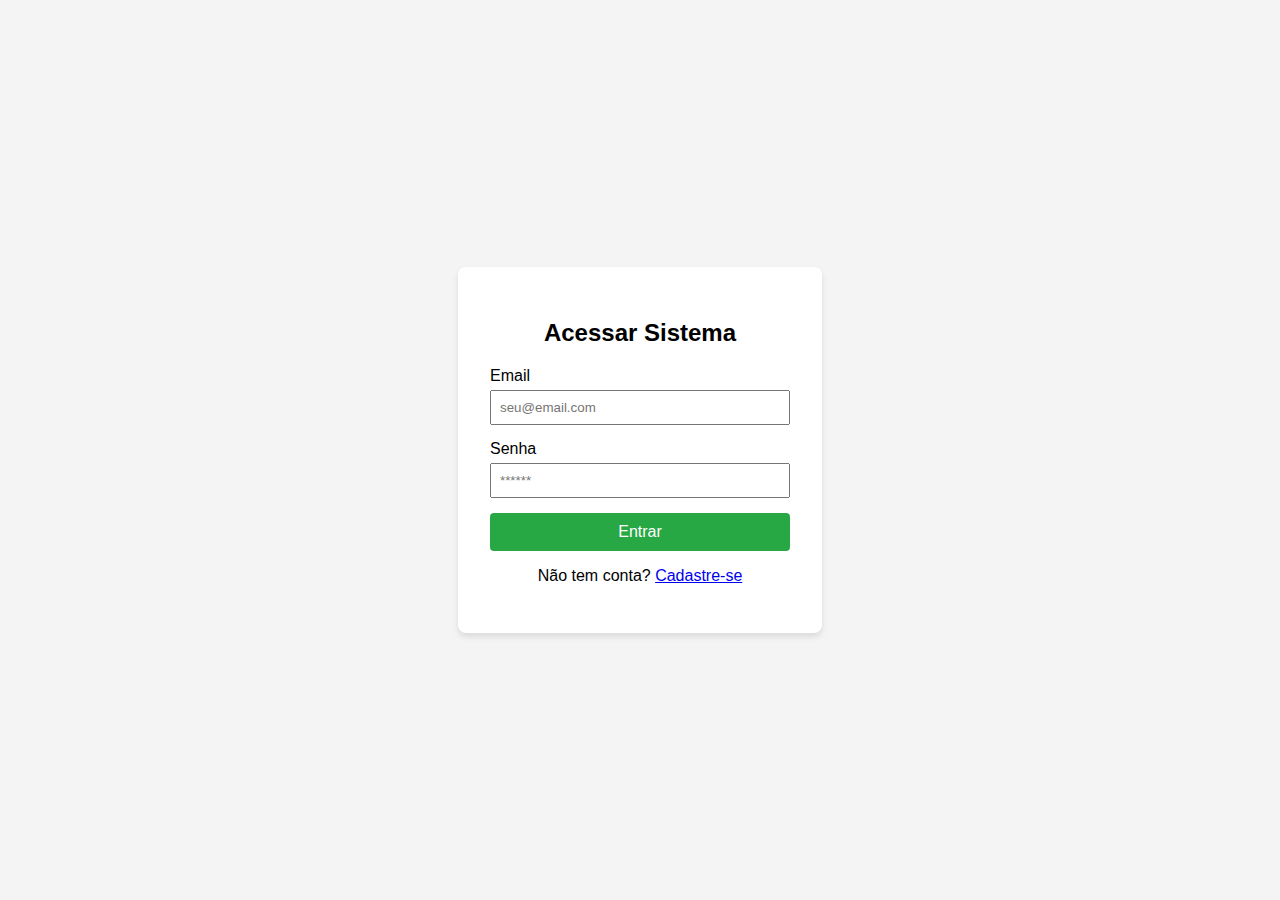
<file: index.html>
<!DOCTYPE html>
<html lang="pt-br">
<head>
    <meta charset="UTF-8">
    <meta name="viewport" content="width=device-width, initial-scale=1.0">
    <title>Login - Finance Control</title>
    <link rel="stylesheet" href="css/style.css">
</head>
<body>

    <div class="container">
        <div class="card">
            <h2>Acessar Sistema</h2>
            <form id="loginForm">
                <div class="input-group">
                    <label>Email</label>
                    <input type="email" id="email" required placeholder="seu@email.com">
                </div>
                <div class="input-group">
                    <label>Senha</label>
                    <input type="password" id="password" required placeholder="******">
                </div>
                <button type="submit">Entrar</button>
            </form>
            <p id="errorMessage" style="color: red; display: none;"></p>
            <p>Não tem conta? <a href="register.html">Cadastre-se</a></p>
        </div>
    </div>

    <script src="js/auth.js"></script>
</body>
</html>
</file>
<file: css/style.css>
body {
    font-family: Arial, sans-serif;
    background-color: #f4f4f4;
    display: flex;
    justify-content: center;
    align-items: center;
    height: 100vh;
    margin: 0;
}

.card {
    background: white;
    padding: 2rem;
    border-radius: 8px;
    box-shadow: 0 4px 6px rgba(0,0,0,0.1);
    width: 300px;
    text-align: center;
}

.input-group {
    margin-bottom: 15px;
    text-align: left;
}

input {
    width: 100%;
    padding: 8px;
    margin-top: 5px;
    box-sizing: border-box; 
}

button {
    width: 100%;
    padding: 10px;
    background-color: #28a745;
    color: white;
    border: none;
    border-radius: 4px;
    cursor: pointer;
    font-size: 16px;
}

button:hover {
    background-color: #218838;
}


.dashboard-header {
    display: flex;
    justify-content: space-between;
    align-items: center;
    margin-bottom: 20px;
    width: 100%;
    max-width: 800px;
}

.summary-cards {
    display: flex;
    gap: 20px;
    width: 100%;
    max-width: 800px;
    margin-bottom: 20px;
}

.card.summary {
    flex: 1;
    text-align: center;
    padding: 1.5rem;
}

.summary.income h3 { color: #28a745; }
.summary.expense h3 { color: #dc3545; }
.summary.total h3 { color: #007bff; }

.summary p {
    font-size: 1.5rem;
    font-weight: bold;
    margin: 10px 0 0;
}

table {
    width: 100%;
    border-collapse: collapse;
    margin-top: 10px;
}

table th, table td {
    text-align: left;
    padding: 12px;
    border-bottom: 1px solid #ddd;
}

table th {
    background-color: #f8f9fa;
}

.btn-new {
    background-color: #007bff;
    color: white;
    border: none;
    padding: 10px 20px;
    border-radius: 5px;
    cursor: pointer;
    font-size: 14px;
}

.btn-delete {
    background-color: #dc3545;
    color: white;
    border: none;
    padding: 5px 10px;
    border-radius: 4px;
    cursor: pointer;
}
</file>
